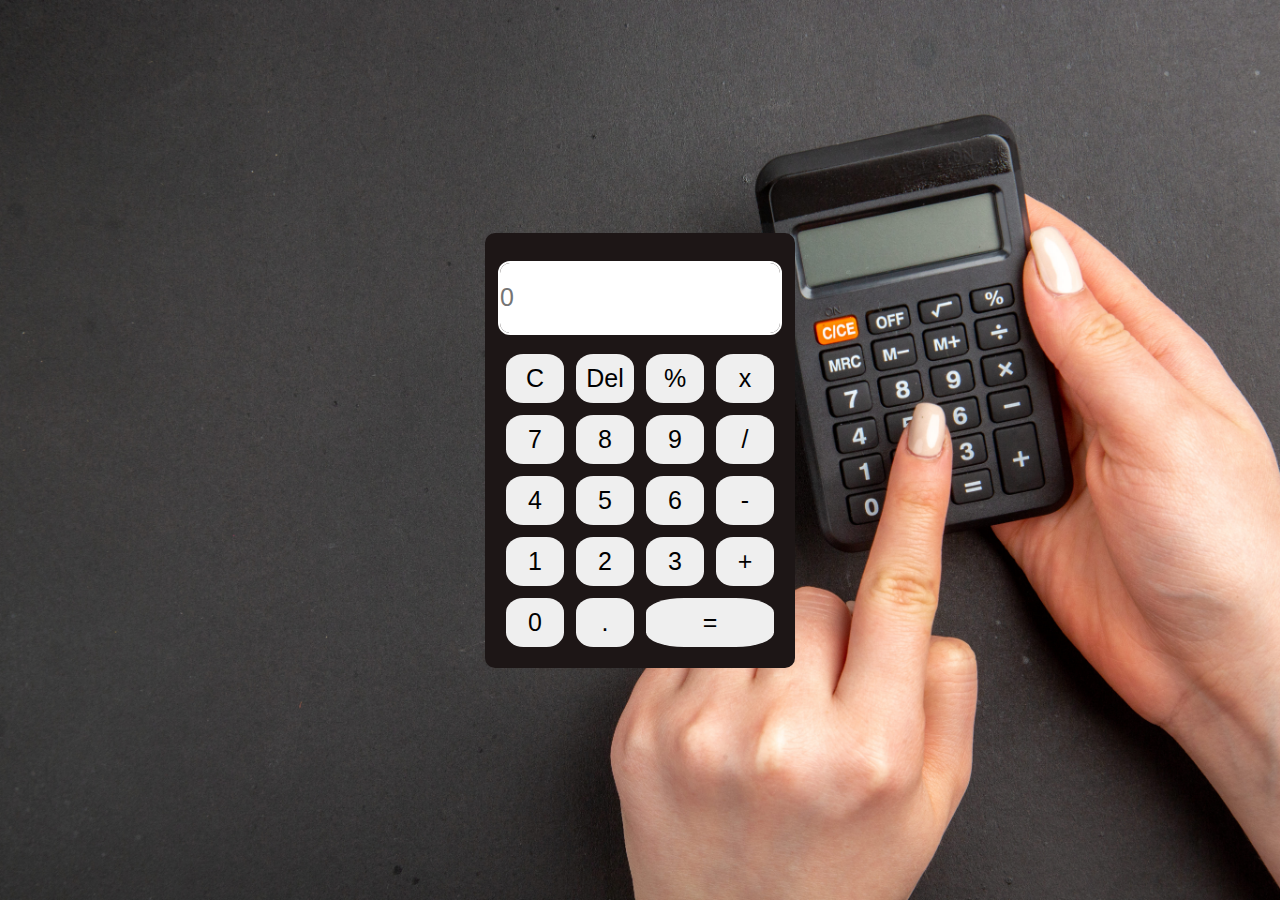
<file: index.html>
<!DOCTYPE html>
<html lang="en">
  <head>
    <meta charset="UTF-8" />
    <meta http-equiv="X-UA-Compatible" content="IE=edge" />
    <meta name="viewport" content="width=device-width, initial-scale=1.0" />
    <link rel="stylesheet" href="style.css" />
    <title>Calculator</title>
  </head>
  <body>
    <div class="wrapper">
      <div class="calcu">
        <input type="text" id="screen-viewer" placeholder="0" />
        <button onclick="ulang()">C</button>
        <button onclick="hapus()">Del</button>
        <button onclick="show('%')">%</button>
        <button onclick="show('*')">x</button>
        <button onclick="show('7')">7</button>
        <button onclick="show('8')">8</button>
        <button onclick="show('9')">9</button>
        <button onclick="show('/')">/</button>
        <button onclick="show('4')">4</button>
        <button onclick="show('5')">5</button>
        <button onclick="show('6')">6</button>
        <button onclick="show('-')">-</button>
        <button onclick="show('1')">1</button>
        <button onclick="show('2')">2</button>
        <button onclick="show('3')">3</button>
        <button onclick="show('+')">+</button>
        <button onclick="show('0')">0</button>
        <button onclick="show('.')">.</button>
        <button onclick="result()" class="hasil">=</button>
      </div>
    </div>
    <script src="script.js"></script>
  </body>
</html>
</file>
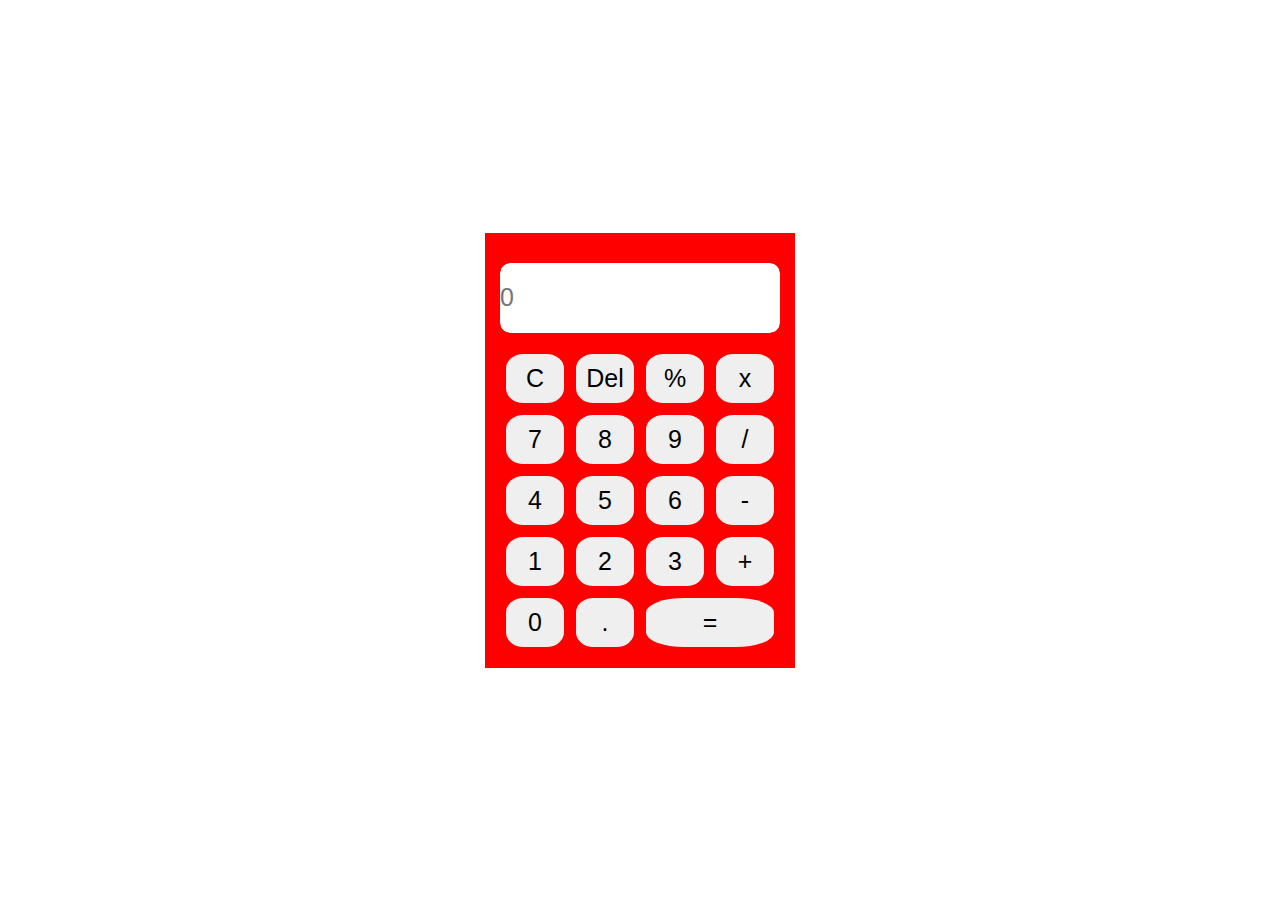
<file: kalkulator.html>
<!DOCTYPE html>
<html lang="en">
  <head>
    <meta charset="UTF-8" />
    <meta http-equiv="X-UA-Compatible" content="IE=edge" />
    <meta name="viewport" content="width=device-width, initial-scale=1.0" />
    <link rel="stylesheet" href="kalk.css" />
    <title>Document</title>
  </head>
  <body>
    <div class="wrapper">
      <div class="calcu">
        <input type="text" id="screen-viewer" placeholder="0" />
        <button onclick="ulang()">C</button>
        <button onclick="hapus()">Del</button>
        <button onclick="show('%')">%</button>
        <button onclick="show('x')">x</button>
        <button onclick="show('7')">7</button>
        <button onclick="show('8')">8</button>
        <button onclick="show('9')">9</button>
        <button onclick="show('/')">/</button>
        <button onclick="show('4')">4</button>
        <button onclick="show('5')">5</button>
        <button onclick="show('6')">6</button>
        <button onclick="show('-')">-</button>
        <button onclick="show('1')">1</button>
        <button onclick="show('2')">2</button>
        <button onclick="show('3')">3</button>
        <button onclick="show('+')">+</button>
        <button onclick="show('0')">0</button>
        <button onclick="show('.')">.</button>
        <button onclick="result()" class="hasil">=</button>
      </div>
    </div>

    <script src="function.js"></script>
  </body>
</html>
</file>
<file: style.css>
* {
  margin: 0;
  padding: 0;
}

.wrapper {
  width: 100%;
  height: 100vh;
  display: flex;
  flex-direction: column;
  justify-content: center;
  align-items: center;
  background-image: url(bg-com.jpg);
  background-position: center;
  background-repeat: no-repeat;
  background-size: cover;
}

.calcu {
  border-radius: 10px;
  padding: 15px;
  display: grid;
  grid-template-columns: repeat(4, 70px);
  background-color: rgb(29, 22, 22);
}
input {
  border-radius: 10px;
  outline: 2px solid white;
  border: none;
  margin: 15px auto;
  height: 70px;
  width: 100%;
  font-size: 25px;
  grid-column: span 4;
}

button {
  border: none;
  text-align: center;
  cursor: pointer;
  font-size: 25px;
  padding: 10px;
  margin: 6px;
  border-radius: 30%;
}

.hasil {
  grid-column: span 2;
}
</file>
<file: kalk.css>
* {
  margin: 0;
  padding: 0;
}

.wrapper {
  width: 100%;
  height: 100vh;
  display: flex;
  flex-direction: column;
  justify-content: center;
  align-items: center;
}

.calcu {
  padding: 15px;
  display: grid;
  grid-template-columns: repeat(4, 70px);
  background-color: red;
}
input {
  border-radius: 10px;
  outline: 2px solid red;
  border: none;
  margin: 15px auto;
  height: 70px;
  width: 100%;
  font-size: 25px;
  grid-column: span 4;
}

button {
  border: none;
  text-align: center;
  cursor: pointer;
  font-size: 25px;
  padding: 10px;
  margin: 6px;
  border-radius: 30%;
}

.hasil {
  grid-column: span 2;
}
</file>
